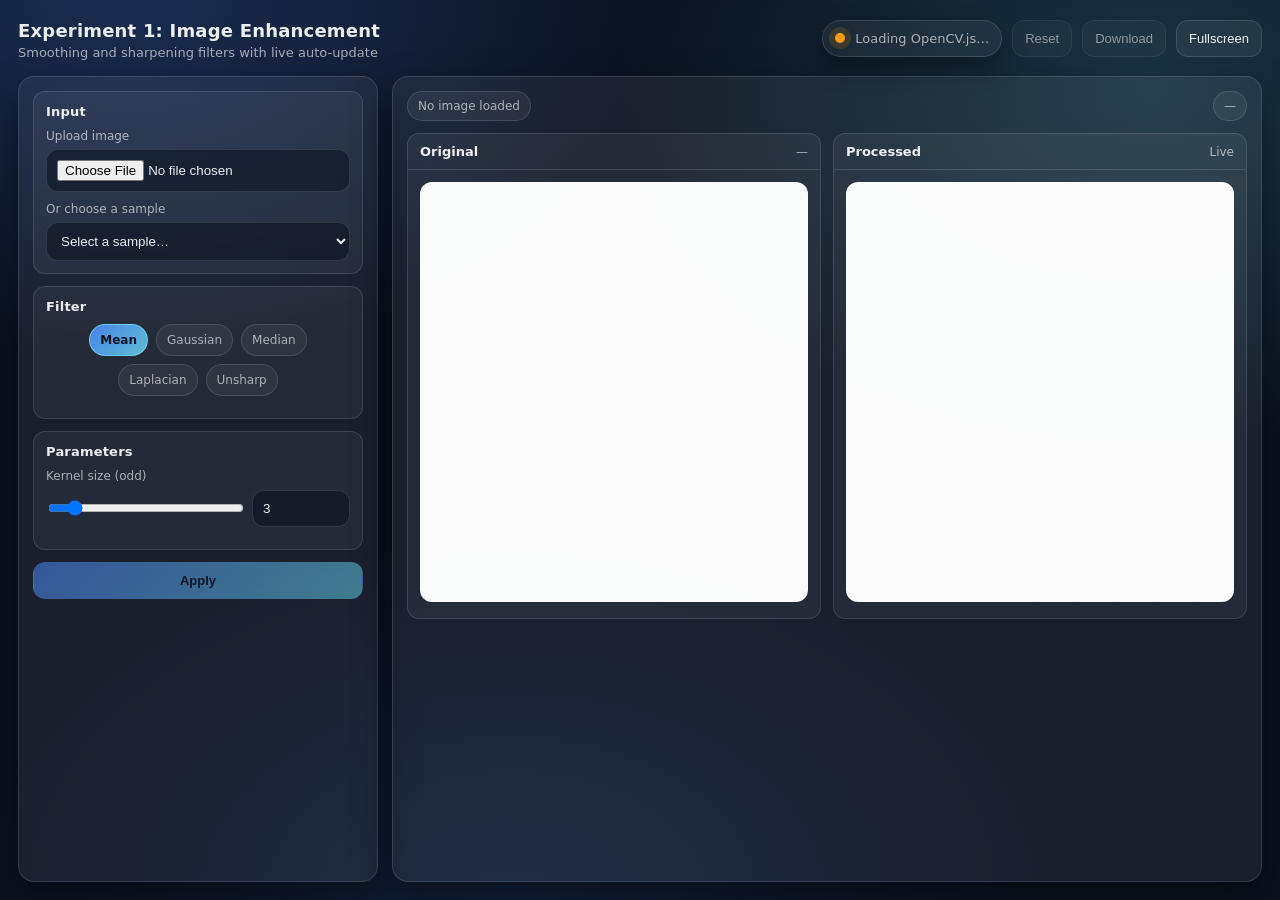
<file: simulation/index.html>
<!doctype html>
<html lang="en">
  <head>
    <meta charset="UTF-8" />
    <meta name="viewport" content="width=device-width, initial-scale=1" />
    <title>Experiment 1: Image Enhancement</title>

   <link rel="stylesheet" href="css/main.css" />
  <script src="https://docs.opencv.org/4.x/opencv.js"></script>
  <script src="js/main.js" defer></script>

    <style>
      :root {
        /* Neutral base */
        --bg: #0b1220;
        --panel: rgba(255, 255, 255, 0.06);
        --card: rgba(255, 255, 255, 0.08);
        --border: rgba(255, 255, 255, 0.12);
        --border2: rgba(255, 255, 255, 0.16);
        --text: rgba(255, 255, 255, 0.92);
        --muted: rgba(255, 255, 255, 0.62);

        /* Accent */
        --accent: #4f8cff; /* calm blue */
        --accent2: #6ee7ff; /* cyan */
        --ok: #22c55e;
        --warn: #f59e0b;
        --err: #ef4444;

        --radius: 16px;
        --radius2: 12px;
        --shadow: 0 18px 40px rgba(0, 0, 0, 0.45);
        --shadow2: 0 10px 24px rgba(0, 0, 0, 0.35);
      }

      * {
        box-sizing: border-box;
      }

      body {
        margin: 0;
        color: var(--text);
        font-family:
          ui-sans-serif,
          system-ui,
          -apple-system,
          Segoe UI,
          Roboto,
          Arial;
        background:
          radial-gradient(
            900px 600px at 10% 0%,
            rgba(79, 140, 255, 0.22),
            transparent 60%
          ),
          radial-gradient(
            900px 600px at 90% 10%,
            rgba(110, 231, 255, 0.16),
            transparent 60%
          ),
          radial-gradient(
            900px 600px at 40% 100%,
            rgba(79, 140, 255, 0.12),
            transparent 60%
          ),
          var(--bg);
      }

      .wrap {
        min-height: 100vh;
        display: grid;
        grid-template-rows: auto 1fr;
      }

      /* Top bar */
      header {
        padding: 16px 18px;
        display: flex;
        justify-content: space-between;
        align-items: center;
        gap: 14px;
      }

      .brand {
        display: flex;
        flex-direction: column;
        gap: 4px;
      }

      .brand .kicker {
        font-size: 12px;
        color: var(--muted);
        letter-spacing: 0.25px;
      }

      .brand h1 {
        margin: 0;
        font-size: 18px;
        font-weight: 800;
        letter-spacing: 0.2px;
      }

      .brand .subtitle {
        margin: 0;
        font-size: 13px;
        color: var(--muted);
      }

      .top-actions {
        display: flex;
        align-items: center;
        gap: 10px;
        flex-wrap: wrap;
      }

      .status-pill {
        display: inline-flex;
        align-items: center;
        gap: 10px;
        padding: 10px 12px;
        border: 1px solid var(--border);
        background: rgba(255, 255, 255, 0.05);
        border-radius: 999px;
        backdrop-filter: blur(10px);
        box-shadow: var(--shadow2);
      }
      .dot {
        width: 10px;
        height: 10px;
        border-radius: 50%;
        background: var(--warn);
        box-shadow: 0 0 0 6px rgba(245, 158, 11, 0.14);
      }
      .status-pill span {
        font-size: 13px;
        color: var(--muted);
      }

      .btn {
        padding: 10px 12px;
        border-radius: 12px;
        border: 1px solid var(--border);
        background: rgba(255, 255, 255, 0.06);
        color: var(--text);
        font-size: 13px;
        cursor: pointer;
        display: inline-flex;
        align-items: center;
        gap: 8px;
        backdrop-filter: blur(10px);
      }
      .btn:hover {
        border-color: var(--border2);
      }
      .btn:disabled {
        opacity: 0.55;
        cursor: not-allowed;
      }

      .btn.primary {
        background: linear-gradient(
          135deg,
          rgba(79, 140, 255, 0.95),
          rgba(110, 231, 255, 0.85)
        );
        border-color: transparent;
        color: #07101f;
        font-weight: 700;
      }

      /* Main grid */
      main {
        padding: 0 18px 18px;
        display: grid;
        grid-template-columns: 360px 1fr;
        gap: 14px;
      }

      .panel,
      .workspace {
        border-radius: var(--radius);
        background: var(--panel);
        border: 1px solid var(--border);
        box-shadow: var(--shadow);
        overflow: hidden;
      }

      /* Panel */
      .panel {
        padding: 14px;
        display: flex;
        flex-direction: column;
        gap: 12px;
      }

      .section {
        border-radius: var(--radius2);
        border: 1px solid var(--border);
        background: rgba(255, 255, 255, 0.05);
        padding: 12px;
      }

      .section h3 {
        margin: 0 0 10px 0;
        font-size: 13px;
        font-weight: 800;
        letter-spacing: 0.2px;
      }

      .field {
        display: flex;
        flex-direction: column;
        gap: 6px;
        margin-bottom: 10px;
      }

      label {
        font-size: 12px;
        color: var(--muted);
      }

      select,
      input[type="file"],
      input[type="number"],
      input[type="range"] {
        width: 100%;
        border-radius: 12px;
        border: 1px solid var(--border);
        padding: 10px 10px;
        background: rgba(10, 18, 32, 0.55);
        color: var(--text);
        outline: none;
      }

      input[type="range"] {
        padding: 0;
        height: 34px;
      }

      .hint {
        font-size: 12px;
        color: var(--muted);
        line-height: 1.4;
      }

      /* Filter chips (still uses select under the hood) */
      .chipbar {
        display: flex;
        flex-wrap: wrap;
        gap: 8px;
        margin-bottom: 10px;
        justify-content: center; /* key line */
      }
      .chip {
        padding: 8px 10px;
        border-radius: 999px;
        border: 1px solid var(--border);
        background: rgba(255, 255, 255, 0.05);
        color: var(--muted);
        font-size: 12px;
        cursor: pointer;
        user-select: none;
      }
      .chip.active {
        color: #081225;
        border-color: rgba(110, 231, 255, 0.65);
        background: linear-gradient(
          135deg,
          rgba(79, 140, 255, 0.9),
          rgba(110, 231, 255, 0.78)
        );
        font-weight: 800;
      }

      /* Param rows */
      .row2 {
        display: grid;
        grid-template-columns: 1fr 98px;
        gap: 10px;
        align-items: center;
      }

      .param-group {
        display: none;
        margin-top: 10px;
      }
      .param-group.active {
        display: block;
      }

      /* Action button (left panel) */
      .panel-actions {
        display: flex;
        flex-direction: column;
        gap: 10px;
      }

      .panel-actions .btn {
        width: 100%;
        justify-content: center;
      }

      /* Workspace */
      .workspace {
        padding: 14px;
        display: flex;
        flex-direction: column;
        gap: 12px;
      }

      .ws-top {
        display: flex;
        justify-content: space-between;
        align-items: center;
        gap: 10px;
      }

      .badge {
        padding: 7px 10px;
        border-radius: 999px;
        border: 1px solid var(--border);
        background: rgba(255, 255, 255, 0.06);
        font-size: 12px;
        color: var(--muted);
      }

      .grid2 {
        display: grid;
        grid-template-columns: 1fr 1fr;
        gap: 12px;
      }

      .canvas-card {
        border-radius: var(--radius2);
        border: 1px solid var(--border);
        background: rgba(255, 255, 255, 0.05);
        overflow: hidden;
      }

      .canvas-head {
        padding: 10px 12px;
        display: flex;
        justify-content: space-between;
        align-items: center;
        border-bottom: 1px solid var(--border);
      }
      .canvas-head .title {
        font-size: 13px;
        font-weight: 800;
      }
      .canvas-head .meta {
        font-size: 12px;
        color: var(--muted);
      }

      .canvas-wrap {
        padding: 12px;
      }

      canvas {
        width: 100%;
        height: 420px;
        border-radius: 12px;
        border: 1px dashed rgba(255, 255, 255, 0.18);
        background: rgba(255, 255, 255, 0.98);
      }

      /* Responsive */
      @media (max-width: 1100px) {
        main {
          grid-template-columns: 1fr;
        }
        .grid2 {
          grid-template-columns: 1fr;
        }
        canvas {
          height: 340px;
        }
      }
    </style>
  </head>

  <body>
    <div class="wrap">
      <header>
        <div class="brand">
          <div class="kicker"></div>
          <h1>Experiment 1: Image Enhancement</h1>
          <p class="subtitle">
            Smoothing and sharpening filters with live auto-update
          </p>
        </div>

        <div class="top-actions">
          <div class="status-pill">
            <span class="dot" id="statusDot"></span>
            <span id="statusText">Loading OpenCV.js…</span>
          </div>

          <!-- Apply button removed from header -->
          <button class="btn" id="resetBtn" disabled>Reset</button>
          <button class="btn" id="downloadBtn" disabled>Download</button>
          <button class="btn" id="fullscreenBtn">Fullscreen</button>
        </div>
      </header>

      <main>
        <!-- Left controls -->
        <aside class="panel">
          <div class="section">
            <h3>Input</h3>
            <div class="field">
              <label for="fileInput">Upload image</label>
              <input type="file" id="fileInput" accept="image/*" />
            </div>
            <div class="field" style="margin-bottom: 0">
              <label for="sampleSelect">Or choose a sample</label>
              <select id="sampleSelect">
                <option value="">Select a sample…</option>
                <option value="samples/lena.png">Sample: Lena</option>
                <option value="samples/noisy.png">Sample: Noisy Image</option>
                <option value="samples/lowcontrast.png">
                  Sample: Low Contrast
                </option>
              </select>
            </div>
          </div>

          <div class="section">
            <h3>Filter</h3>

            <!-- Chips -->
            <div class="chipbar" id="chipbar">
              <div class="chip active" data-val="mean">Mean</div>
              <div class="chip" data-val="gaussian">Gaussian</div>
              <div class="chip" data-val="median">Median</div>
              <div class="chip" data-val="laplacian">Laplacian</div>
              <div class="chip" data-val="unsharp">Unsharp</div>
            </div>

            <!-- Backing select for compatibility -->
            <select id="filterSelect" style="display: none">
              <option value="mean">Mean Filter</option>
              <option value="gaussian">Gaussian Filter</option>
              <option value="median">Median Filter</option>
              <option value="laplacian">Laplacian</option>
              <option value="unsharp">Unsharp Masking</option>
            </select>
          </div>

          <div class="section">
            <h3>Parameters</h3>

            <div class="param-group active" id="params-mean">
              <div class="field">
                <label>Kernel size (odd)</label>
                <div class="row2">
                  <input
                    type="range"
                    id="meanK"
                    min="1"
                    max="21"
                    step="2"
                    value="3"
                  />
                  <input
                    type="number"
                    id="meanKNum"
                    min="1"
                    max="21"
                    step="2"
                    value="3"
                  />
                </div>
              </div>
            </div>

            <div class="param-group" id="params-gaussian">
              <div class="field">
                <label>Kernel size (odd)</label>
                <div class="row2">
                  <input
                    type="range"
                    id="gaussK"
                    min="1"
                    max="31"
                    step="2"
                    value="5"
                  />
                  <input
                    type="number"
                    id="gaussKNum"
                    min="1"
                    max="31"
                    step="2"
                    value="5"
                  />
                </div>
              </div>
              <div class="field" style="margin-bottom: 0">
                <label>Sigma</label>
                <div class="row2">
                  <input
                    type="range"
                    id="gaussSigma"
                    min="0"
                    max="10"
                    step="0.1"
                    value="1.0"
                  />
                  <input
                    type="number"
                    id="gaussSigmaNum"
                    min="0"
                    max="10"
                    step="0.1"
                    value="1.0"
                  />
                </div>
              </div>
            </div>

            <div class="param-group" id="params-median">
              <div class="field" style="margin-bottom: 0">
                <label>Kernel size (odd)</label>
                <div class="row2">
                  <input
                    type="range"
                    id="medianK"
                    min="1"
                    max="31"
                    step="2"
                    value="5"
                  />
                  <input
                    type="number"
                    id="medianKNum"
                    min="1"
                    max="31"
                    step="2"
                    value="5"
                  />
                </div>
              </div>
            </div>

            <div class="param-group" id="params-laplacian">
              <div class="field">
                <label>Kernel size</label>
                <div class="row2">
                  <input
                    type="range"
                    id="lapK"
                    min="1"
                    max="7"
                    step="2"
                    value="3"
                  />
                  <input
                    type="number"
                    id="lapKNum"
                    min="1"
                    max="7"
                    step="2"
                    value="3"
                  />
                </div>
              </div>
              <div class="field" style="margin-bottom: 0">
                <label>Scale</label>
                <div class="row2">
                  <input
                    type="range"
                    id="lapScale"
                    min="0.1"
                    max="5"
                    step="0.1"
                    value="1.0"
                  />
                  <input
                    type="number"
                    id="lapScaleNum"
                    min="0.1"
                    max="5"
                    step="0.1"
                    value="1.0"
                  />
                </div>
              </div>
            </div>

            <div class="param-group" id="params-unsharp">
              <div class="field">
                <label>Blur kernel (odd)</label>
                <div class="row2">
                  <input
                    type="range"
                    id="usK"
                    min="1"
                    max="31"
                    step="2"
                    value="5"
                  />
                  <input
                    type="number"
                    id="usKNum"
                    min="1"
                    max="31"
                    step="2"
                    value="5"
                  />
                </div>
              </div>
              <div class="field">
                <label>Amount</label>
                <div class="row2">
                  <input
                    type="range"
                    id="usAmount"
                    min="0"
                    max="3"
                    step="0.05"
                    value="1.0"
                  />
                  <input
                    type="number"
                    id="usAmountNum"
                    min="0"
                    max="3"
                    step="0.05"
                    value="1.0"
                  />
                </div>
              </div>
              <div class="field" style="margin-bottom: 0">
                <label>Threshold</label>
                <div class="row2">
                  <input
                    type="range"
                    id="usThresh"
                    min="0"
                    max="50"
                    step="1"
                    value="0"
                  />
                  <input
                    type="number"
                    id="usThreshNum"
                    min="0"
                    max="50"
                    step="1"
                    value="0"
                  />
                </div>
              </div>
            </div>
          </div>

          <!-- NEW: Apply button moved to left panel (keeps same id="runBtn") -->

          <div class="panel-actions">
            <button class="btn primary" id="runBtn" disabled>Apply</button>
          </div>
        </aside>

        <!-- Workspace -->
        <section class="workspace" id="workspace">
          <div class="ws-top">
            <div class="badge" id="imageMeta">No image loaded</div>
            <div class="badge" id="procMeta">—</div>
          </div>

          <div class="grid2">
            <div class="canvas-card">
              <div class="canvas-head">
                <div class="title">Original</div>
                <div class="meta" id="origMeta">—</div>
              </div>
              <div class="canvas-wrap">
                <canvas id="inputCanvas"></canvas>
              </div>
            </div>

            <div class="canvas-card">
              <div class="canvas-head">
                <div class="title">Processed</div>
                <div class="meta">Live</div>
              </div>
              <div class="canvas-wrap">
                <canvas id="outputCanvas"></canvas>
              </div>
            </div>
          </div>
        </section>
      </main>
    </div>

    <script>
      function onOpenCvReady() {
        document.getElementById("statusText").textContent = "OpenCV.js ready";
        const dot = document.getElementById("statusDot");
        dot.style.background = "#22c55e";
        dot.style.boxShadow = "0 0 0 6px rgba(34,197,94,0.16)";
      }

      // Chips -> sync with hidden select + parameter group switching + slider/number sync
      document.addEventListener("DOMContentLoaded", () => {
        const filterSelect = document.getElementById("filterSelect");
        const chipbar = document.getElementById("chipbar");
        const chips = [...chipbar.querySelectorAll(".chip")];
        const groups = ["mean", "gaussian", "median", "laplacian", "unsharp"];

        function setActiveFilter(val) {
          filterSelect.value = val;
          chips.forEach((c) =>
            c.classList.toggle("active", c.dataset.val === val),
          );
          groups.forEach((g) => {
            const el = document.getElementById(`params-${g}`);
            el.classList.toggle("active", g === val);
          });

          // trigger change so your JS auto-applies
          filterSelect.dispatchEvent(new Event("change"));
        }

        chipbar.addEventListener("click", (e) => {
          const chip = e.target.closest(".chip");
          if (!chip) return;
          setActiveFilter(chip.dataset.val);
        });

        function bindPair(rangeId, numId) {
          const r = document.getElementById(rangeId);
          const n = document.getElementById(numId);
          if (!r || !n) return;
          r.addEventListener("input", () => (n.value = r.value));
          n.addEventListener("input", () => (r.value = n.value));
        }

        bindPair("meanK", "meanKNum");
        bindPair("gaussK", "gaussKNum");
        bindPair("gaussSigma", "gaussSigmaNum");
        bindPair("medianK", "medianKNum");
        bindPair("lapK", "lapKNum");
        bindPair("lapScale", "lapScaleNum");
        bindPair("usK", "usKNum");
        bindPair("usAmount", "usAmountNum");
        bindPair("usThresh", "usThreshNum");

        // Fullscreen workspace
        document
          .getElementById("fullscreenBtn")
          .addEventListener("click", async () => {
            const ws = document.getElementById("workspace");
            if (!document.fullscreenElement) await ws.requestFullscreen();
            else await document.exitFullscreen();
          });

        // initial group sync
        setActiveFilter("mean");
      });
    </script>
  <script src="../assets/js/iframeResize.js"></script>
        
        </body>
</html>
</file>
<file: simulation/css/main.css>
/* You CSS goes in here */
/* Main content container */
.content {
    max-width: 900px;        /* Controls text width */
    margin: 0 auto;          /* Center the content */
    padding: 20px;
}

/* Paragraph styling */
.content p {
    text-align: justify;     /* Makes both sides aligned */
    line-height: 1.8;        /* Improves readability */
    font-size: 16px;
    color: #333;
}

/* Optional: For better spacing */
.content h1, 
.content h2 {
    text-align: center;
    margin-bottom: 20px;
}
</file>
